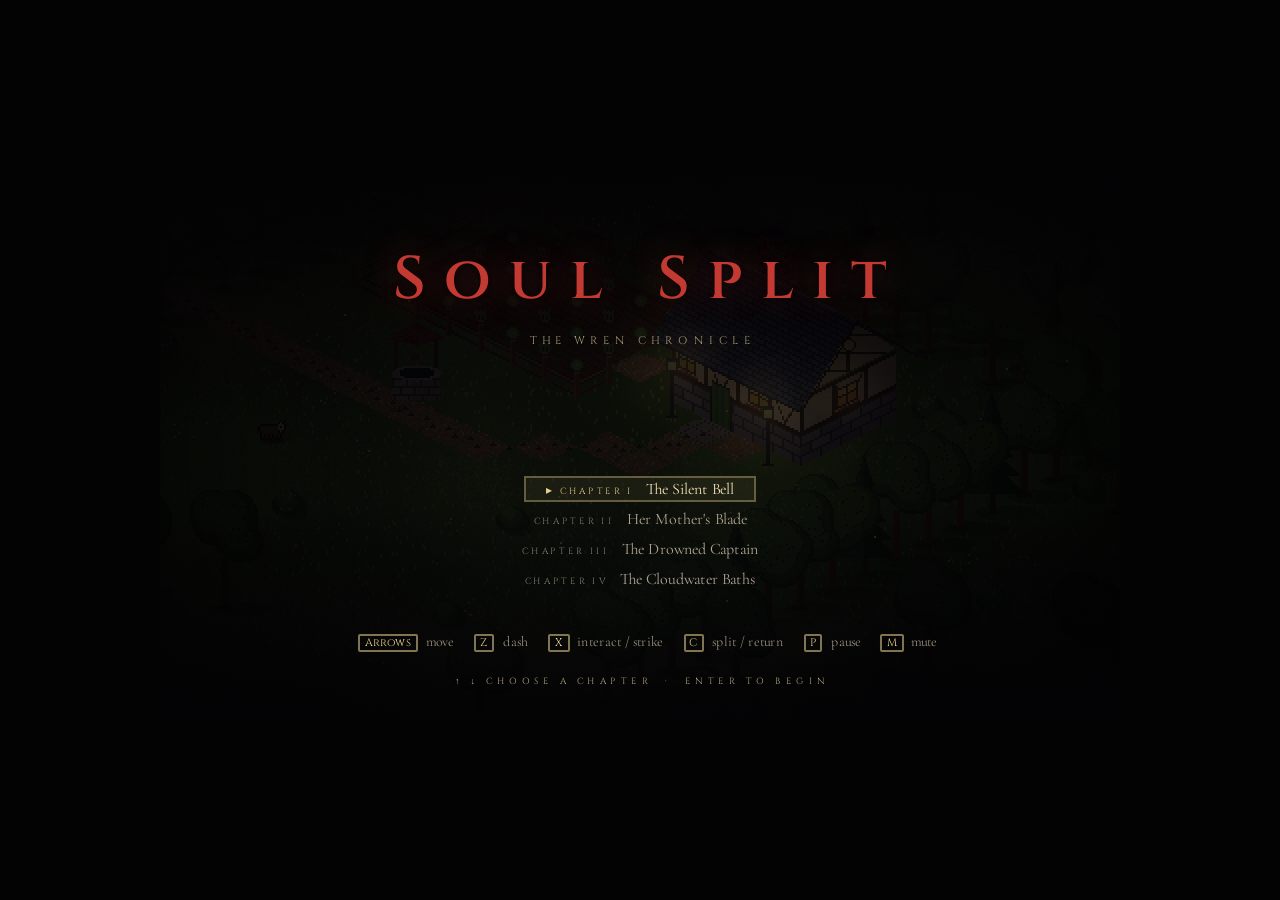
<file: index.html>
<!doctype html>
<html lang="en">
<head>
<meta charset="utf-8">
<meta name="viewport" content="width=device-width,initial-scale=1">
<title>Soul Split</title>
<link href="https://fonts.googleapis.com/css2?family=Cinzel:wght@400;600&family=Cormorant+Garamond:ital,wght@0,500;1,500&display=swap" rel="stylesheet">
<link rel="stylesheet" href="style.css">
</head>
<body>
<div id="wrap">
  <canvas id="c" width="480" height="270"></canvas>
  <div id="ui">
    <div id="hud">
      <div class="bar hp"><span>Body</span><i><b id="hpb"></b></i></div>
      <div class="bar soul" id="soulrow"><span>Soul</span><i><b id="spb"></b><em></em></i></div>
      <div id="ward">Warded</div>
    </div>
    <div id="loc"></div>
    <div id="toast"></div>
    <div id="prompt"></div>
    <div id="danger">!</div>
    <div id="boss"><div class="n">The Bellwarden</div><i><b id="bossb"></b></i></div>
    <div id="dialog"><div id="who"></div><div id="line"></div><div id="next">&#9662;</div></div>
    <div id="card"><div id="cardInner"></div></div>
  </div>
</div>
<script src="src/audio.js"></script>
<script src="src/art.js"></script>
<script src="src/iso/props.js"></script>
<script src="src/iso/ship.js"></script>
<script src="src/iso/engine.js"></script>
<script src="src/iso/saltmere.js"></script>
<script src="src/iso/areas.js"></script>
<script src="src/iso/chapter3.js"></script>
<script src="src/iso/chapter4.js"></script>
<script>boot();</script>
</body>
</html>
</file>
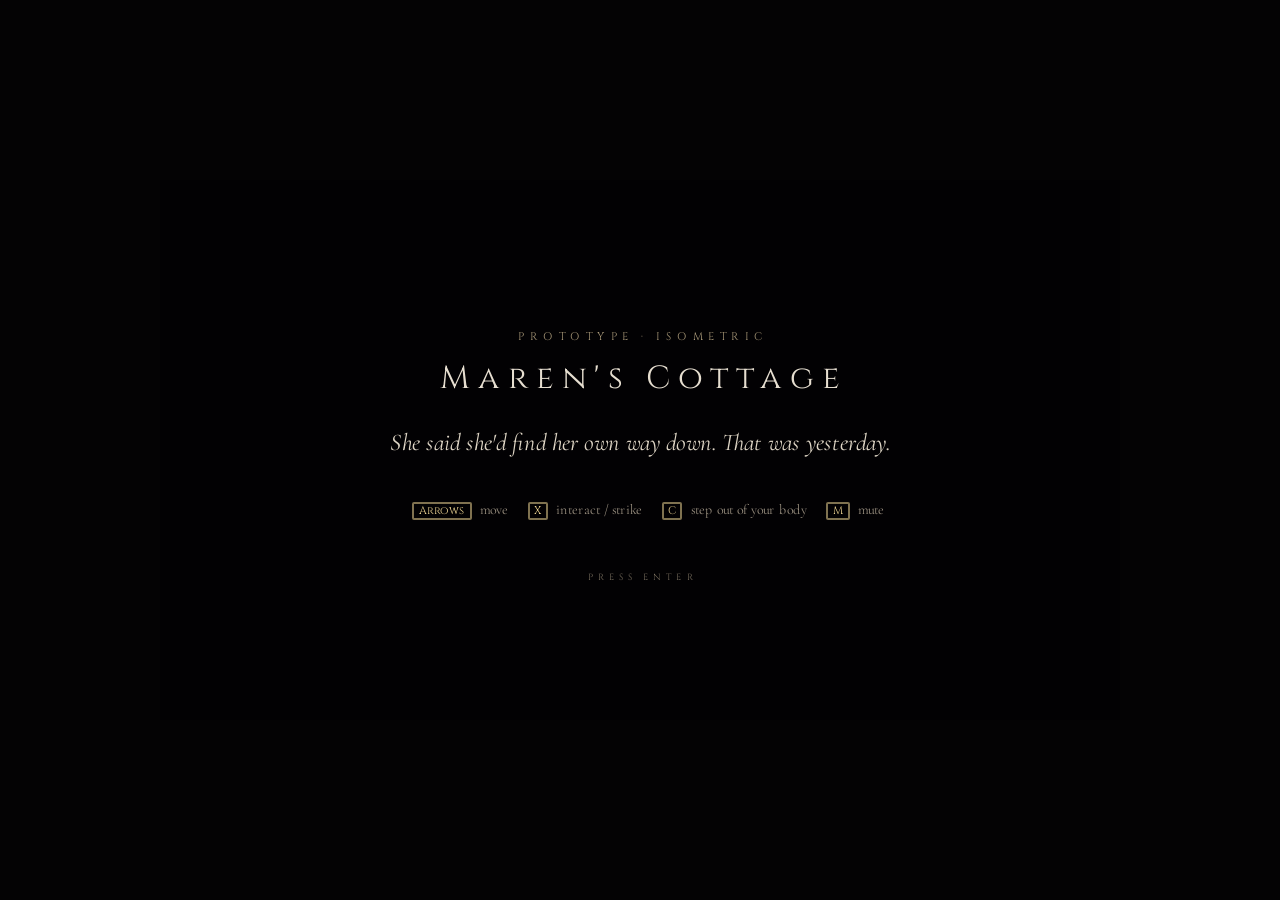
<file: cottage.html>
<!doctype html>
<html lang="en">
<head>
<meta charset="utf-8">
<meta name="viewport" content="width=device-width,initial-scale=1">
<title>Cottage Prototype</title>
<link href="https://fonts.googleapis.com/css2?family=Cinzel:wght@400;600&family=Cormorant+Garamond:ital,wght@0,500;1,500&display=swap" rel="stylesheet">
<link rel="stylesheet" href="style.css">
</head>
<body>
<div id="wrap">
  <canvas id="c" width="480" height="270"></canvas>
  <div id="ui">
    <div id="hud">
      <div class="bar hp"><span>Body</span><i><b id="hpb"></b></i></div>
      <div class="bar soul" id="soulrow"><span>Soul</span><i><b id="spb"></b><em></em></i></div>
    </div>
    <div id="loc"></div>
    <div id="toast"></div>
    <div id="prompt"></div>
    <div id="danger">!</div>
    <div id="dialog"><div id="who"></div><div id="line"></div><div id="next">&#9662;</div></div>
    <div id="card"><div id="cardInner"></div></div>
  </div>
</div>
<script src="src/audio.js"></script>
<script src="src/art.js"></script>
<script src="src/iso.js"></script>
</body>
</html>
</file>
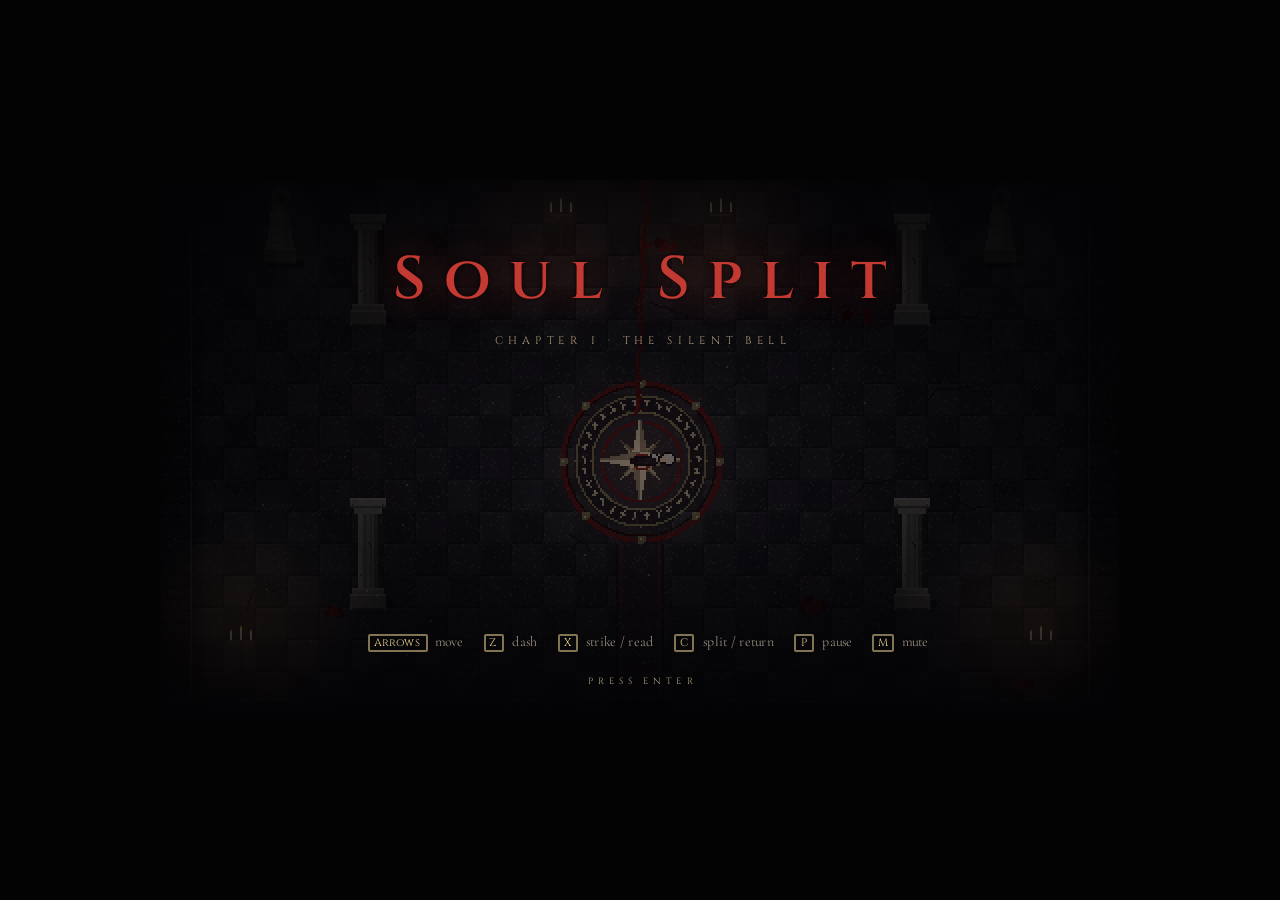
<file: topdown.html>
<!doctype html>
<html lang="en">
<head>
<meta charset="utf-8">
<meta name="viewport" content="width=device-width,initial-scale=1">
<title>Soul Split</title>
<link href="https://fonts.googleapis.com/css2?family=Cinzel:wght@400;600&family=Cormorant+Garamond:ital,wght@0,500;1,500&display=swap" rel="stylesheet">
<link rel="stylesheet" href="style.css">
</head>
<body>
<div id="wrap">
  <canvas id="c" width="480" height="270"></canvas>
  <div id="ui">
    <div id="hud">
      <div class="bar hp"><span>Body</span><i><b id="hpb"></b></i></div>
      <div class="bar soul" id="soulrow"><span>Soul</span><i><b id="spb"></b><em></em></i></div>
      <div id="ward">Warded</div>
    </div>
    <div id="loc"></div>
    <div id="toast"></div>
    <div id="prompt"><kbd>X</kbd> Read</div>
    <div id="danger">!</div>
    <div id="boss"><div class="n">The Bellwarden</div><i><b id="bossb"></b></i></div>
    <div id="dialog"><div id="who"></div><div id="line"></div><div id="next">&#9662;</div></div>
    <div id="card"><div id="cardInner"></div></div>
  </div>
</div>
<script src="src/audio.js"></script>
<script src="src/art.js"></script>
<script src="src/world.js"></script>
<script src="src/game.js"></script>
</body>
</html>
</file>
<file: style.css>
html, body { margin: 0; height: 100%; background: #040304; overflow: hidden; }
body { display: flex; align-items: center; justify-content: center; font-family: 'Cormorant Garamond', Georgia, serif; }
#wrap { position: relative; }
canvas { display: block; image-rendering: pixelated; image-rendering: crisp-edges; }

/* UI layer is authored at 480x270 and scaled with the canvas, so text stays vector-crisp */
#ui { position: absolute; left: 0; top: 0; width: 480px; height: 270px; transform-origin: 0 0;
      pointer-events: none; color: #e6ded0; overflow: hidden; }

kbd { font-family: Cinzel, serif; font-style: normal; font-size: 5.5px; letter-spacing: .05em;
      border: .5px solid rgba(232, 208, 144, .55); border-radius: 1px; padding: 0 2px; color: #e8d090; }

/* ---- HUD ---- */
#hud { position: absolute; left: 12px; top: 10px; opacity: 0; transition: opacity .8s; }
#hud.on { opacity: 1; }
.bar { display: flex; align-items: center; gap: 6px; margin-bottom: 4px; }
.bar span { font-family: Cinzel, serif; font-size: 4.5px; letter-spacing: .3em; text-transform: uppercase; width: 22px; color: #a89878; }
.bar i { display: block; position: relative; width: 72px; height: 2px; background: rgba(255,255,255,.07);
         box-shadow: 0 0 0 .5px rgba(255,255,255,.1); }
.bar b { position: absolute; left: 0; top: 0; bottom: 0; transition: width .3s; }
.hp b { background: #a83232; box-shadow: 0 0 3px rgba(200, 50, 50, .8); }
.hp i::after { content: ''; position: absolute; inset: 0;
               background: repeating-linear-gradient(90deg, transparent 0 11.5px, #070507 11.5px 12px); }
.soul b { background: #86e6ee; box-shadow: 0 0 4px rgba(90, 240, 255, .8); }
.soul b.low { background: #d05050; box-shadow: 0 0 4px rgba(220, 70, 70, .8); }
.soul em { position: absolute; left: 25%; top: -1px; width: .5px; height: 4px; background: rgba(255,255,255,.35); }
#ward { font-family: Cinzel, serif; font-size: 4.5px; letter-spacing: .35em; text-transform: uppercase;
        color: #e8d090; margin-left: 28px; opacity: 0; transition: opacity .4s; text-shadow: 0 0 4px rgba(232,208,144,.6); }
#ward.on { opacity: 1; }

/* ---- location title / toast ---- */
#loc { position: absolute; left: 0; right: 0; top: 38px; text-align: center; font-family: Cinzel, serif;
       font-size: 12px; letter-spacing: .35em; text-indent: .35em; color: #e6ded0; opacity: 0; transition: opacity 1.4s;
       text-shadow: 0 0 8px #000, 0 0 2px #000; }
#loc small { display: block; font-size: 4.5px; letter-spacing: .5em; color: #9a8a6a; margin-bottom: 3px; }
#toast { position: absolute; left: 60px; right: 60px; top: 12px; text-align: center; font-size: 8px; font-style: italic;
         color: #d6ccb8; opacity: 0; transition: opacity .6s; text-shadow: 0 0 4px #000, 0 0 2px #000; }

/* ---- world-anchored labels ---- */
.ft { position: absolute; transform: translate(-50%, -100%); font-family: Cinzel, serif; font-size: 5px;
      letter-spacing: .18em; white-space: nowrap; text-shadow: 0 0 3px #000, 0 0 1px #000; }
#prompt { position: absolute; transform: translate(-50%, -100%); font-size: 7px; font-style: italic; color: #d6ccb8;
          white-space: nowrap; opacity: 0; transition: opacity .2s; text-shadow: 0 0 3px #000; }
#prompt.on { opacity: 1; }
#danger { position: absolute; transform: translate(-50%, -100%); font-family: Cinzel, serif; font-size: 13px; color: #e04040;
          text-shadow: 0 0 6px rgba(255, 40, 40, .8); opacity: 0; }

/* ---- boss ---- */
#boss { position: absolute; left: 140px; right: 140px; top: 14px; text-align: center; opacity: 0; transition: opacity .8s; }
#boss.on { opacity: 1; }
#boss .n { font-family: Cinzel, serif; font-size: 5.5px; letter-spacing: .4em; text-indent: .4em; color: #c8a878; text-shadow: 0 0 4px #000; }
#boss i { display: block; position: relative; height: 2px; background: rgba(255,255,255,.07); margin-top: 4px;
          box-shadow: 0 0 0 .5px rgba(255,255,255,.1); }
#boss b { position: absolute; left: 0; top: 0; bottom: 0; background: #c09a40; box-shadow: 0 0 4px rgba(220, 170, 70, .8); transition: width .2s; }

/* ---- dialogue ---- */
#dialog { position: absolute; left: 56px; right: 56px; bottom: 12px; padding: 8px 14px 10px;
          background: linear-gradient(180deg, rgba(12, 9, 13, .9), rgba(6, 5, 8, .95));
          border-top: .5px solid rgba(184, 160, 112, .55); border-bottom: .5px solid rgba(184, 160, 112, .2);
          opacity: 0; transform: translateY(4px); transition: opacity .25s, transform .25s; }
#dialog.on { opacity: 1; transform: none; }
#who { font-family: Cinzel, serif; font-size: 5.5px; letter-spacing: .32em; text-transform: uppercase; margin-bottom: 4px; }
#line { font-size: 10px; line-height: 1.32; min-height: 27px; }
#line.mem { font-style: italic; color: #b8dce0; }
#line.note { font-style: italic; color: #d8ccb0; }
#line.voice { font-family: Cinzel, serif; font-size: 7.5px; letter-spacing: .14em; line-height: 1.6; color: #e07060; }
#next { position: absolute; right: 9px; bottom: 5px; font-size: 6px; color: #e8d090; animation: bob 1.1s ease-in-out infinite; }
@keyframes bob { 50% { transform: translateY(1.5px); } }

/* ---- full-screen cards (title, story, death) ---- */
#card { position: absolute; inset: 0; display: flex; align-items: center; justify-content: center; flex-direction: column;
        text-align: center; background: rgba(3, 2, 4, .94); opacity: 0; transition: opacity .9s; }
#card.on { opacity: 1; }
#card.clear { background: linear-gradient(180deg, rgba(3,2,4,.15) 0%, rgba(3,2,4,.78) 28%, rgba(3,2,4,.78) 72%, rgba(3,2,4,.15) 100%); }
#card.titlescreen { background: linear-gradient(180deg, rgba(3,2,4,.88) 0%, rgba(3,2,4,.15) 42%, rgba(3,2,4,.15) 62%, rgba(3,2,4,.9) 100%); }
#card.titlescreen #cardInner { height: 100%; justify-content: space-between; padding: 30px 0 16px; box-sizing: border-box; }
#card.titlescreen .press { color: #b8a888; margin-top: 10px; }
#cardInner { transition: opacity .35s; display: flex; flex-direction: column; align-items: center; }
.title { font-family: Cinzel, serif; font-weight: 600; font-size: 30px; letter-spacing: .32em; text-indent: .32em;
         color: #c23a32; text-shadow: 0 0 18px rgba(194, 58, 50, .45), 0 0 2px #000; }
.sub { font-family: Cinzel, serif; font-size: 5.5px; letter-spacing: .5em; text-indent: .5em; text-transform: uppercase; color: #a89878; margin-top: 7px; }
.chapter { font-family: Cinzel, serif; font-size: 16px; letter-spacing: .25em; text-indent: .25em; color: #e6ded0; margin-top: 6px; }
.prose { font-size: 12px; font-style: italic; line-height: 1.55; max-width: 310px; color: #ddd4c4; }
.prose em { color: #e8d090; }
.press { font-family: Cinzel, serif; font-size: 4.5px; letter-spacing: .5em; text-indent: .5em; text-transform: uppercase;
         color: #7a7060; margin-top: 24px; animation: pulse 2.4s ease-in-out infinite; }
.controls { font-size: 7px; color: #9a9080; margin-top: 18px; line-height: 2; }
.controls kbd { margin: 0 2px 0 8px; }
@keyframes pulse { 50% { opacity: .35; } }

/* chapter select */
.chapters { display: flex; flex-direction: column; align-items: center; gap: 2px; margin-bottom: 6px; }
.chapters div { font-family: 'Cormorant Garamond', serif; font-size: 8px; color: #b0a490; padding: 1px 10px; border: .5px solid transparent; }
.chapters div span { font-family: Cinzel, serif; font-size: 4.5px; letter-spacing: .3em; text-transform: uppercase; margin-right: 6px; color: #8a8070; }
.chapters div.sel { color: #f4e2b8; border-color: rgba(232,208,144,.35); background: rgba(232,208,144,.07); }
.chapters div.sel span { color: #e8d090; }
.chapters div.sel::before { content: '\25B8'; color: #e8d090; margin-right: 4px; font-size: 6px; }
.prose.letter { font-style: italic; color: #e0d4b8; line-height: 1.7; max-width: 300px; margin: 8px auto 0; }
</file>
